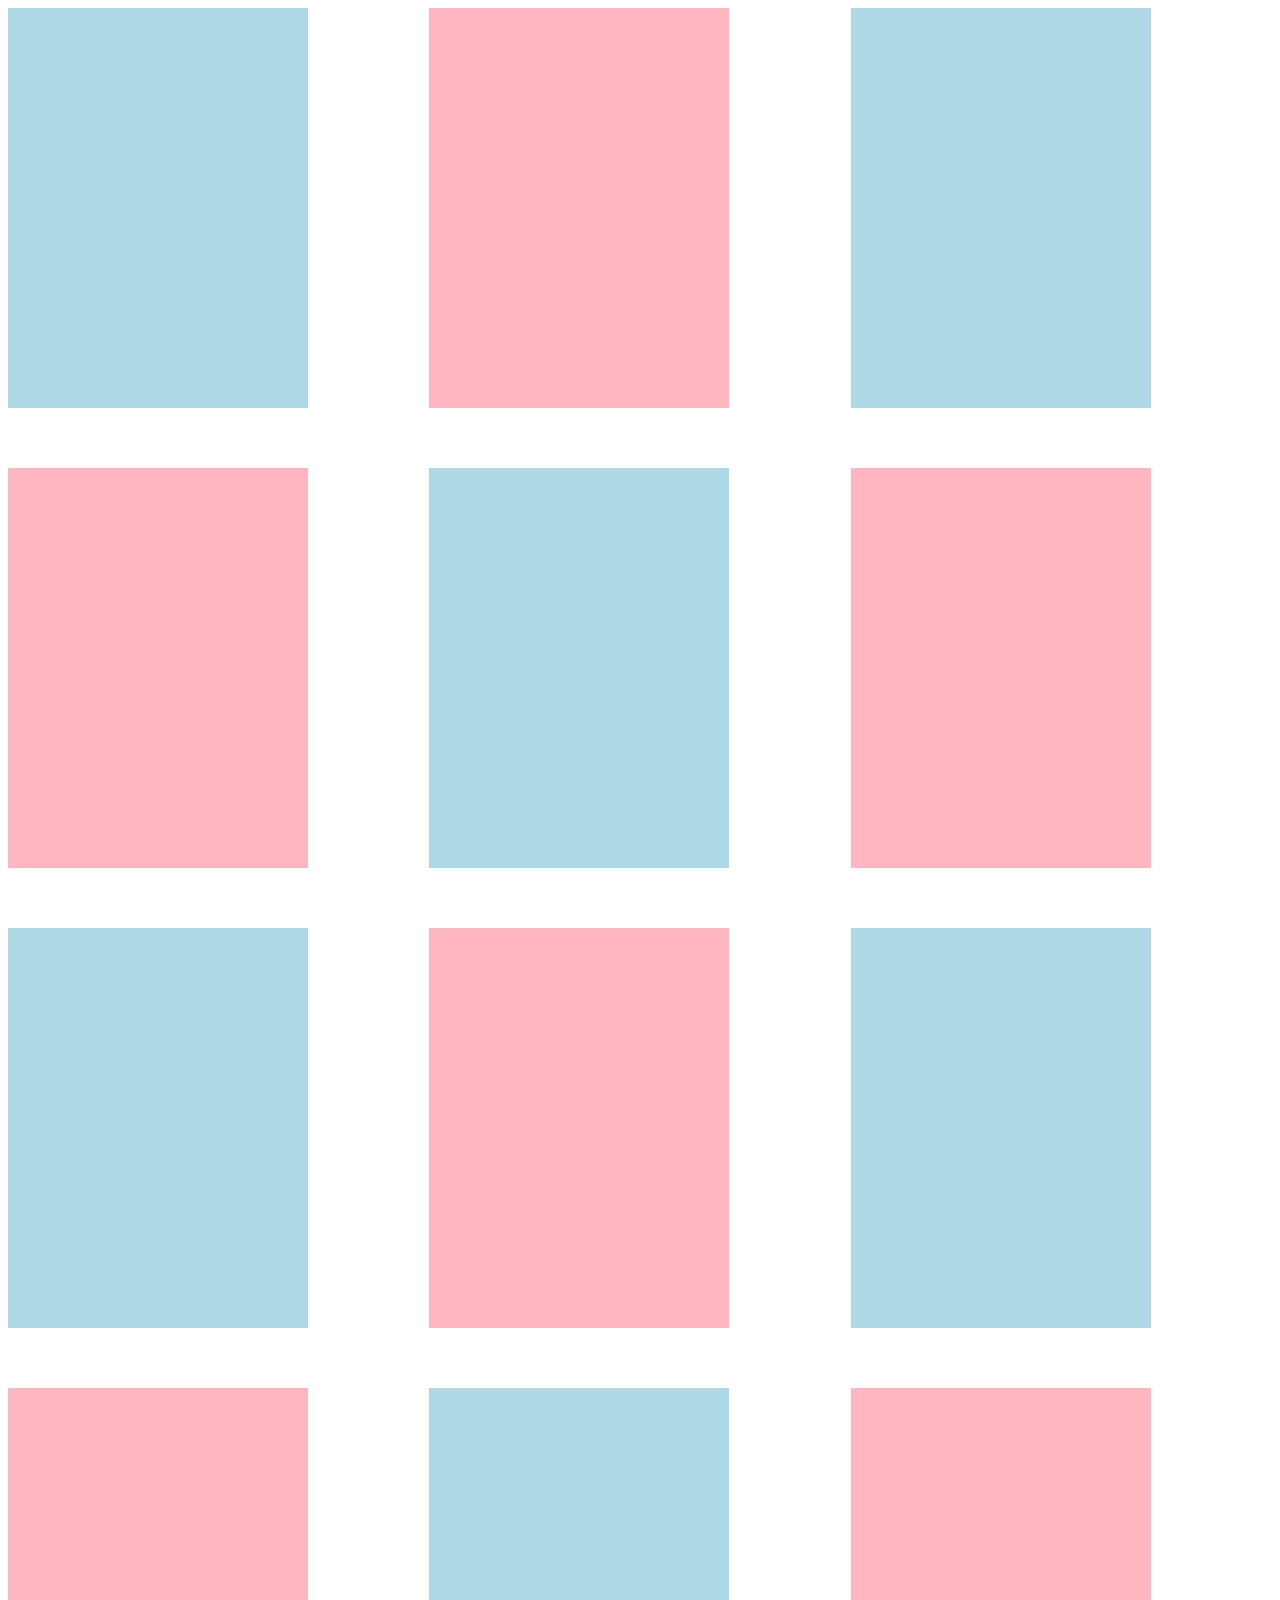
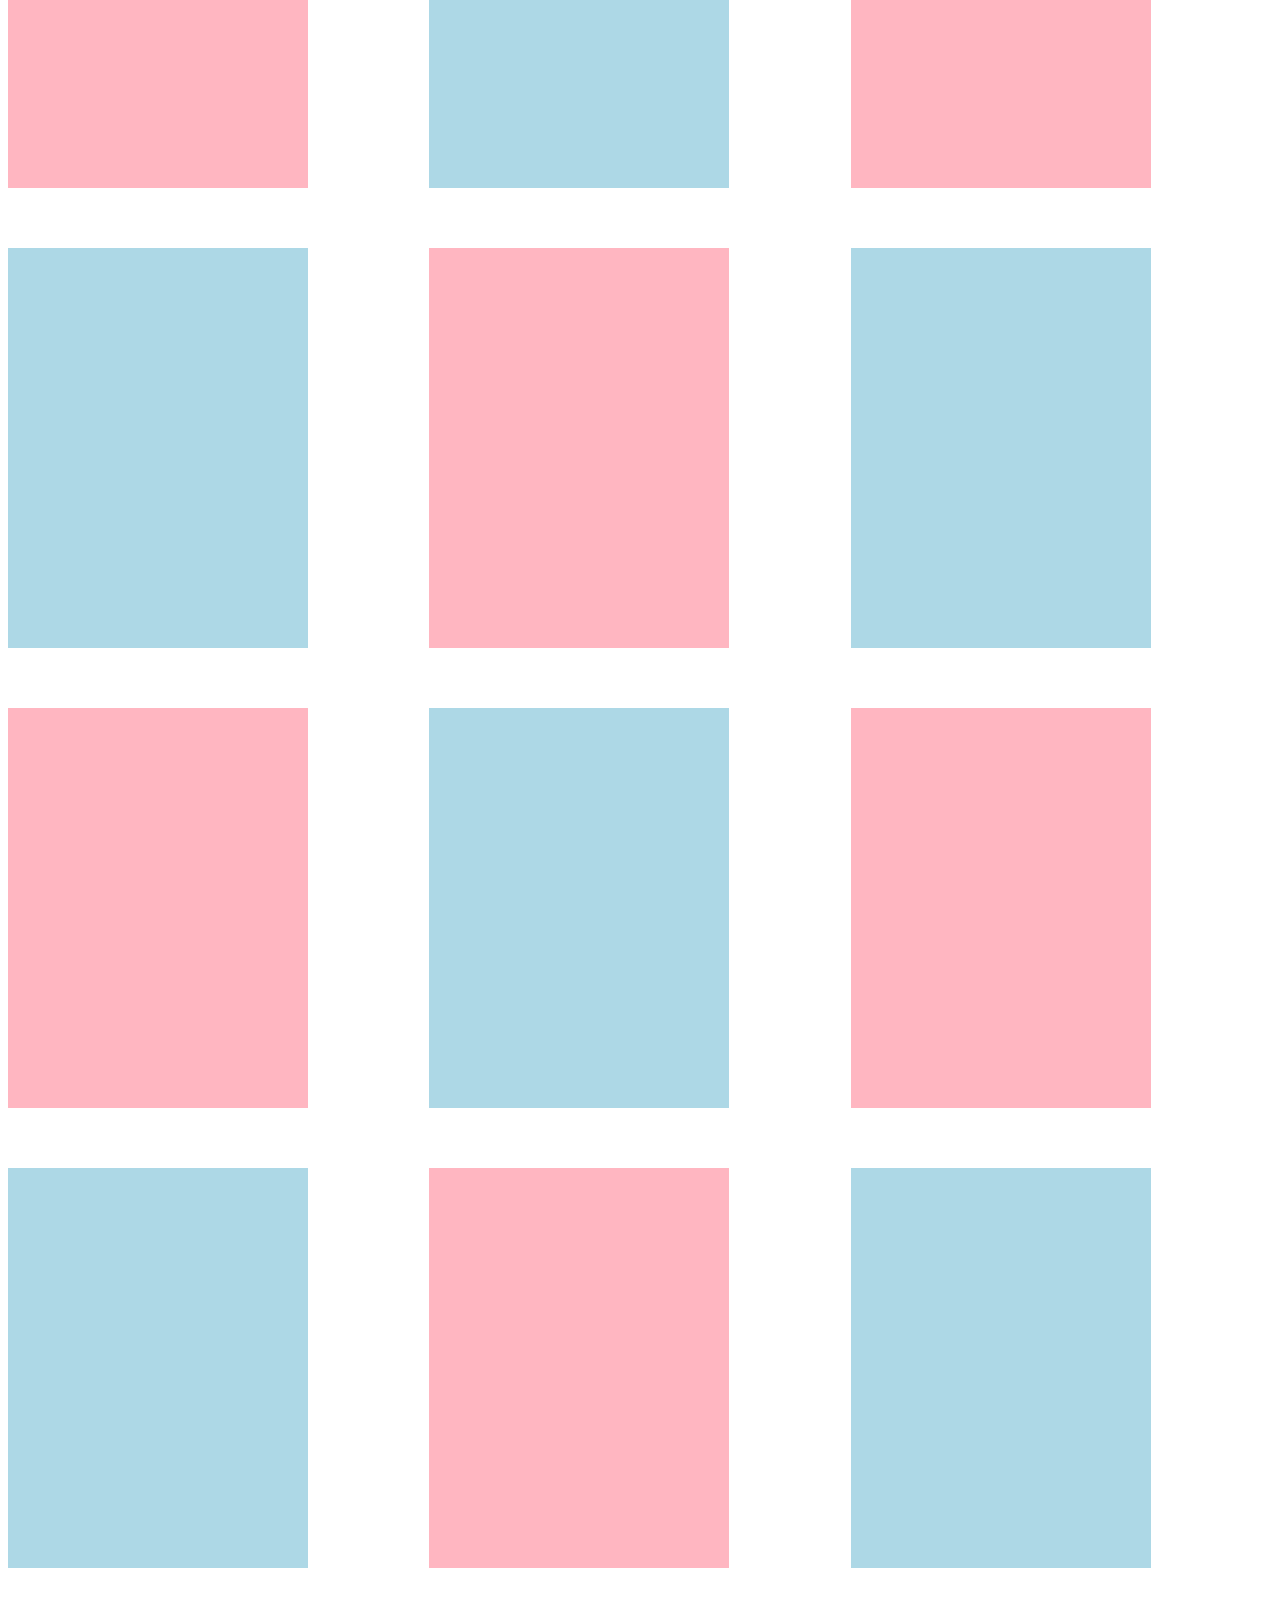
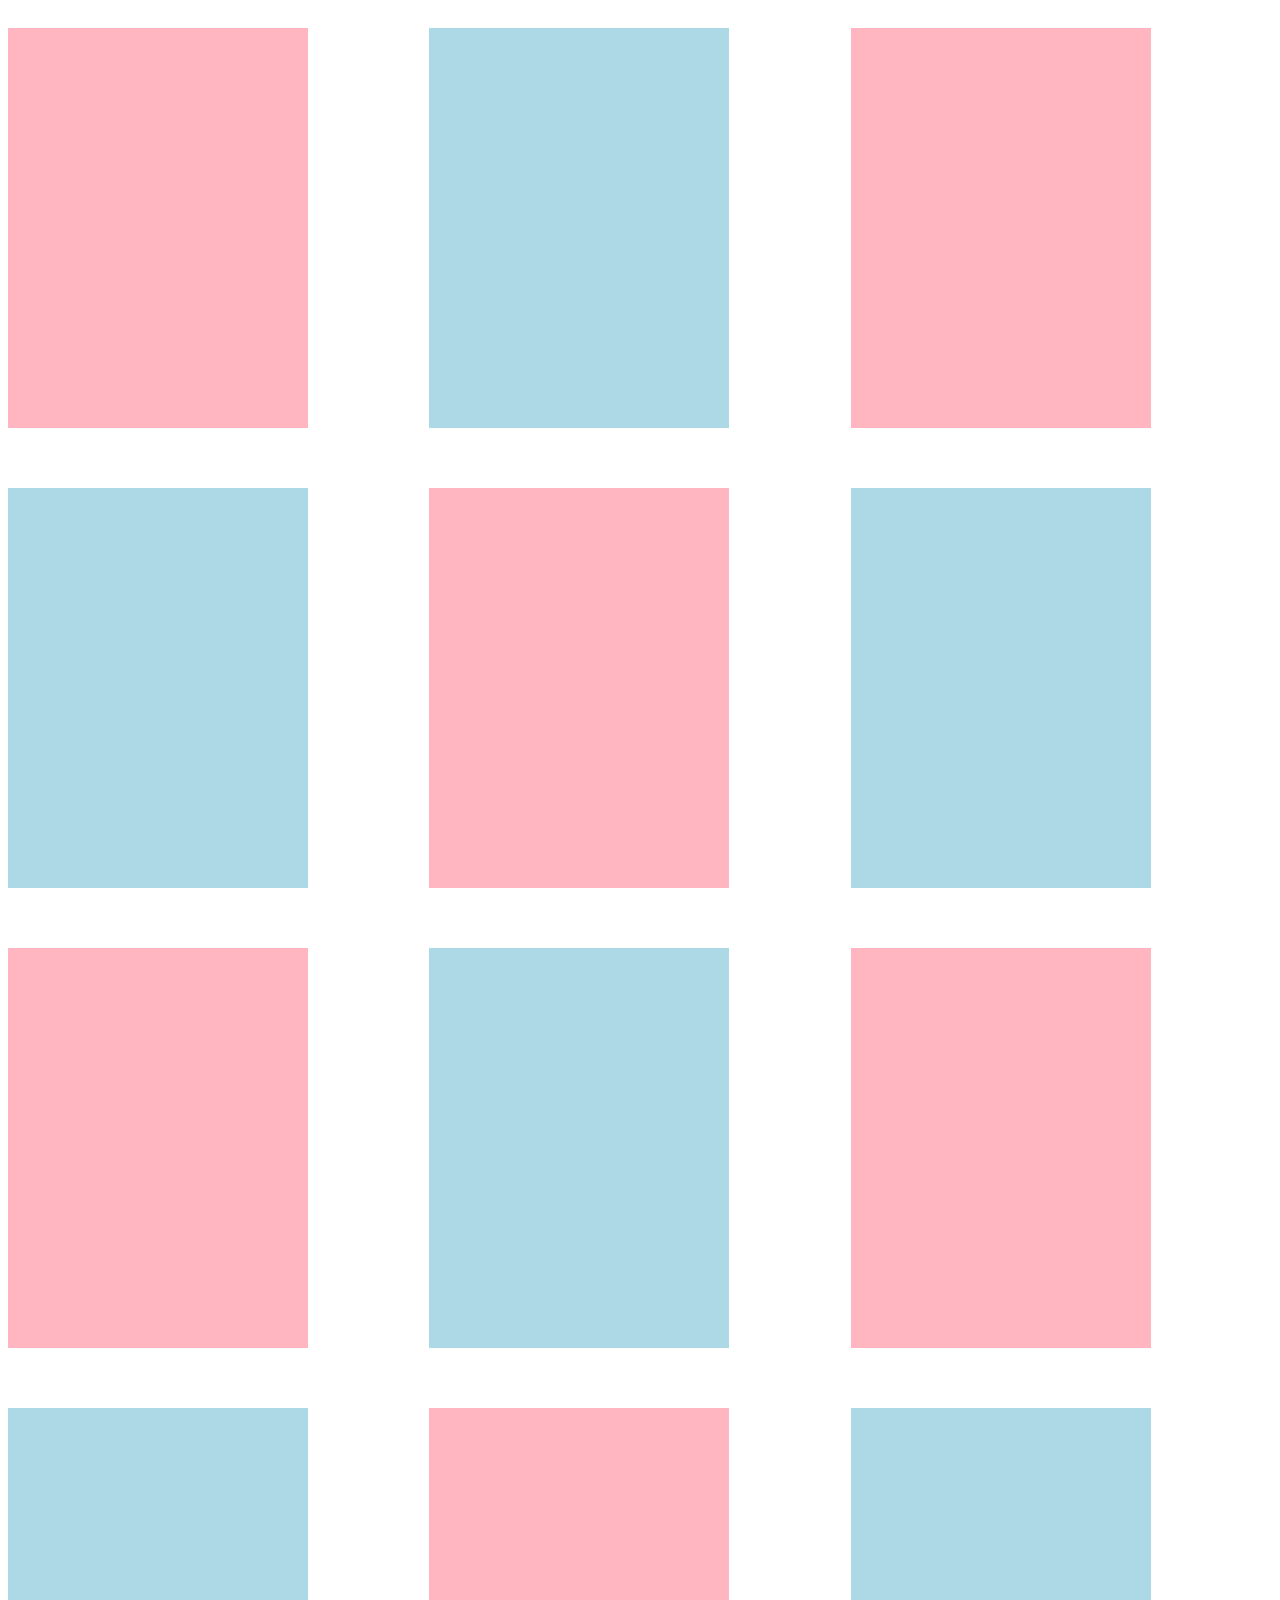
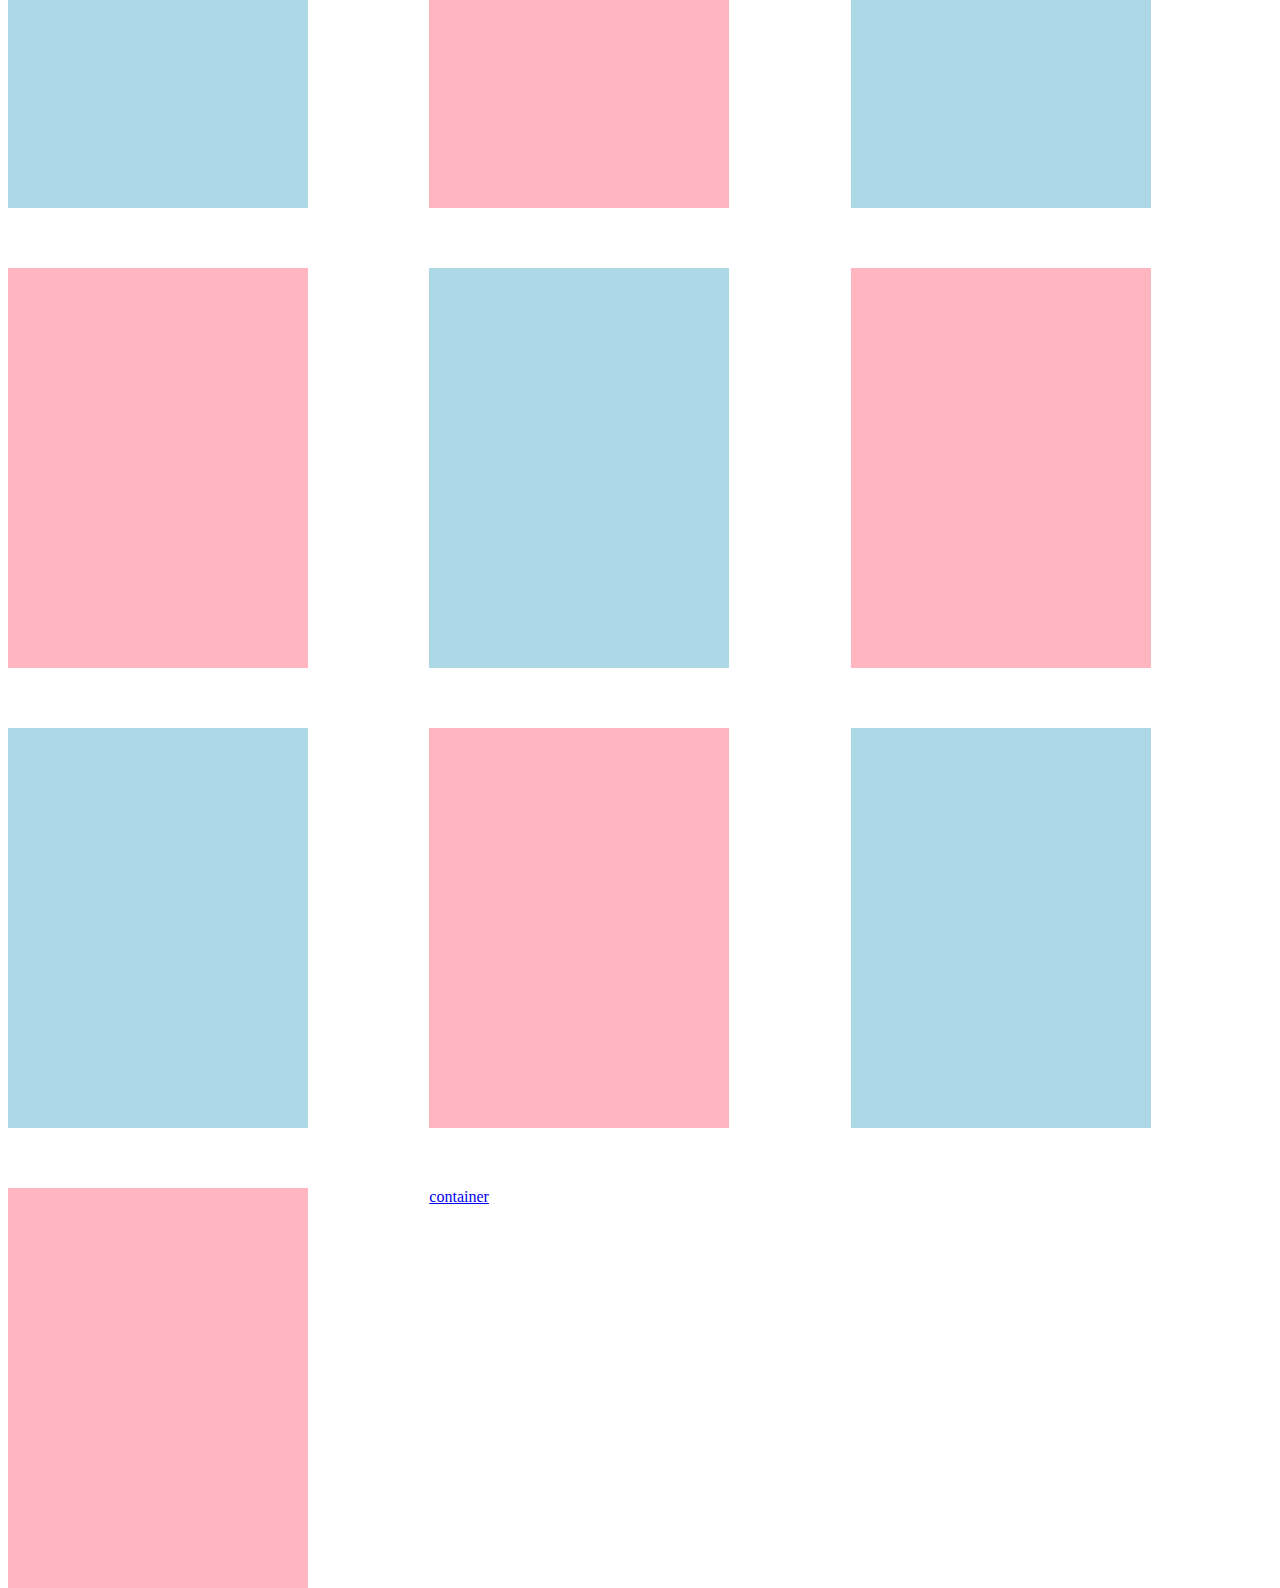
<file: ANIMATION SCROOL/index.html>
<!DOCTYPE html>
<html lang="en">
  <head>
    <meta charset="UTF-8" />
    <meta name="viewport" content="width=device-width, initial-scale=1.0" />
    <title>Animaton</title>
    <link rel="stylesheet" href="style.css" />
    <link
      rel="stylesheet"
      href="https://cdnjs.cloudflare.com/ajax/libs/animate.css/4.1.1/animate.min.css"
    />
  </head>
  <body>
    <div id="container">
      <div style="background-color: lightblue" class="block"></div>
      <div style="background-color: lightpink" class="block"></div>
      <div style="background-color: lightblue" class="block"></div>
      <div style="background-color: lightpink" class="block"></div>
      <div style="background-color: lightblue" class="block"></div>
      <div style="background-color: lightpink" class="block"></div>
      <div style="background-color: lightblue" class="block"></div>
      <div style="background-color: lightpink" class="block"></div>
      <div style="background-color: lightblue" class="block"></div>
      <div style="background-color: lightpink" class="block"></div>
      <div style="background-color: lightblue" class="block"></div>
      <div style="background-color: lightpink" class="block"></div>
      <div style="background-color: lightblue" class="block"></div>
      <div style="background-color: lightpink" class="block"></div>
      <div style="background-color: lightblue" class="block"></div>
      <div style="background-color: lightpink" class="block"></div>
      <div style="background-color: lightblue" class="block"></div>
      <div style="background-color: lightpink" class="block"></div>
      <div style="background-color: lightblue" class="block"></div>
      <div style="background-color: lightpink" class="block"></div>
      <div style="background-color: lightblue" class="block"></div>
      <div style="background-color: lightpink" class="block"></div>
      <div style="background-color: lightblue" class="block"></div>
      <div style="background-color: lightpink" class="block"></div>
      <div style="background-color: lightblue" class="block"></div>
      <div style="background-color: lightpink" class="block"></div>
      <div style="background-color: lightblue" class="block"></div>
      <div style="background-color: lightpink" class="block"></div>
      <div style="background-color: lightblue" class="block"></div>
      <div style="background-color: lightpink" class="block"></div>
      <div style="background-color: lightblue" class="block"></div>
      <div style="background-color: lightpink" class="block"></div>
      <div style="background-color: lightblue" class="block"></div>
      <div style="background-color: lightpink" class="block"></div>
      <div style="background-color: lightblue" class="block"></div>
      <div style="background-color: lightpink" class="block"></div>
      <div style="background-color: lightblue" class="block"></div>
      <div style="background-color: lightpink" class="block"></div>
      <div style="background-color: lightblue" class="block"></div>
      <div style="background-color: lightpink" class="block"></div>

      <a style="scroll-behavior: smooth" href="#container">container</a>
    </div>
  </body>
</html>
</file>
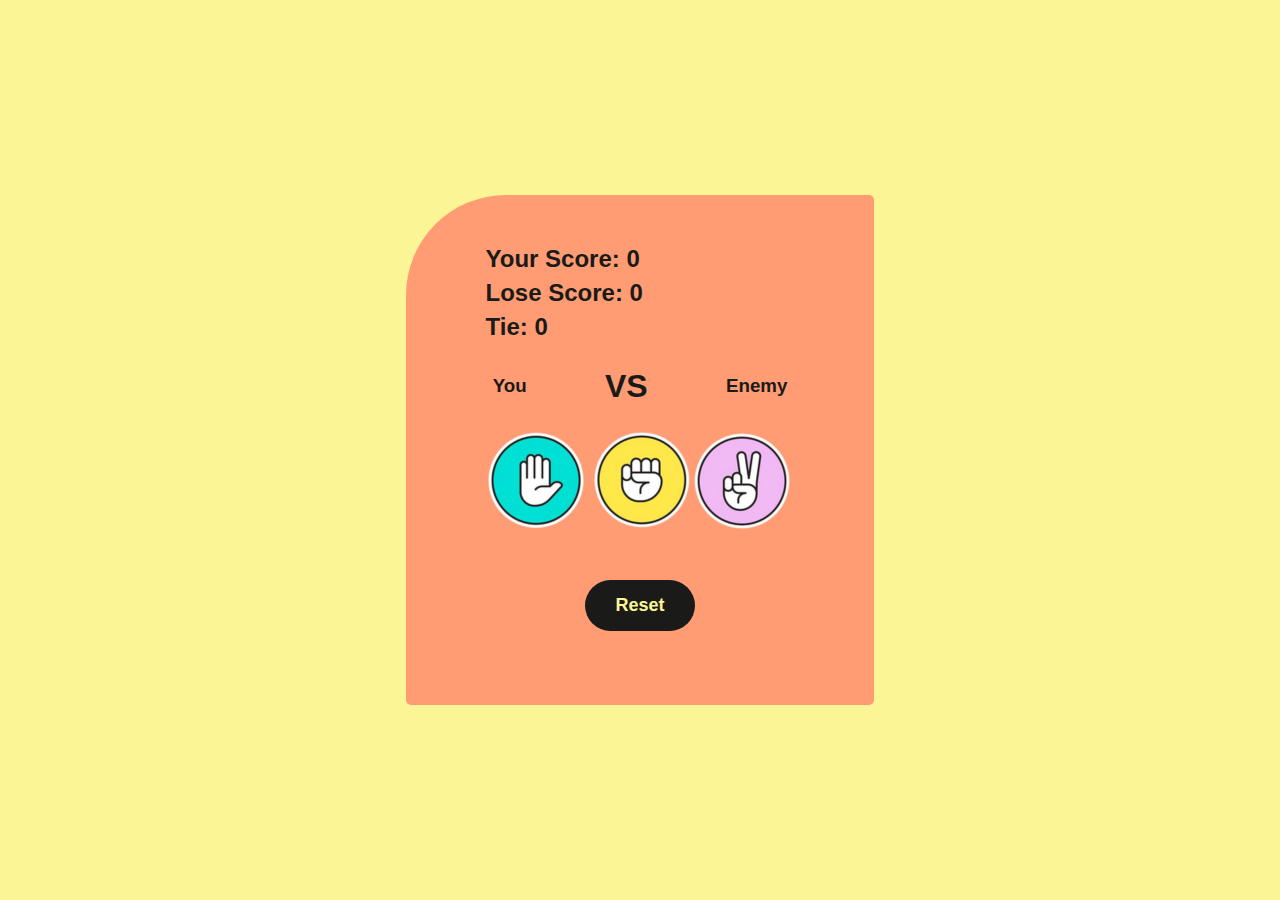
<file: RockPaperScissor/index.html>
<!DOCTYPE html>
<html lang="en">
  <head>
    <meta charset="UTF-8" />
    <meta name="viewport" content="width=device-width, initial-scale=1.0" />
    <title>Rock Paper Scissor</title>

    <!-- link css -->
    <link rel="stylesheet" href="style.css" />

    <!-- animate css cds -->
    <link
      rel="stylesheet"
      href="https://cdnjs.cloudflare.com/ajax/libs/animate.css/4.1.1/animate.min.css"
    />
  </head>
  <body>
    <div
      class="container animate__animated animate__fadeInUp animate__delay-0.1s"
    >
      <div
        id="board"
        class="animate__animated animate__fadeInUp animate__delay-0.5s"
      >
        <h2>Your Score: <span id="win">0</span></h2>
        <h2>Lose Score: <span id="lose">0</span></h2>
        <h2>Tie: <span id="tie">0</span></h2>
      </div>
      <h1 class="announce"></h1>

      <div class="enemyAndYou">
        <h3>You</h3>
        <div class="yourMove"></div>
        <h1>VS</h1>
        <div class="enemyMove"></div>

        <h3>Enemy</h3>
      </div>

      <div
        class="animate__animated animate__fadeInUp animate__delay-1s"
        class="moves"
      >
        <img id="paper" src="imges/paper.png" alt="" />
        <img id="rock" src="imges/rock.png" alt="" />
        <img id="scissor" src="imges/scissor.png" alt="" />
      </div>

      <div class="animate__animated animate__fadeInUp animate__delay-2s btn">
        <button class="reset">Reset</button>
      </div>
    </div>

    <script src="index.js"></script>
  </body>
</html>
</file>
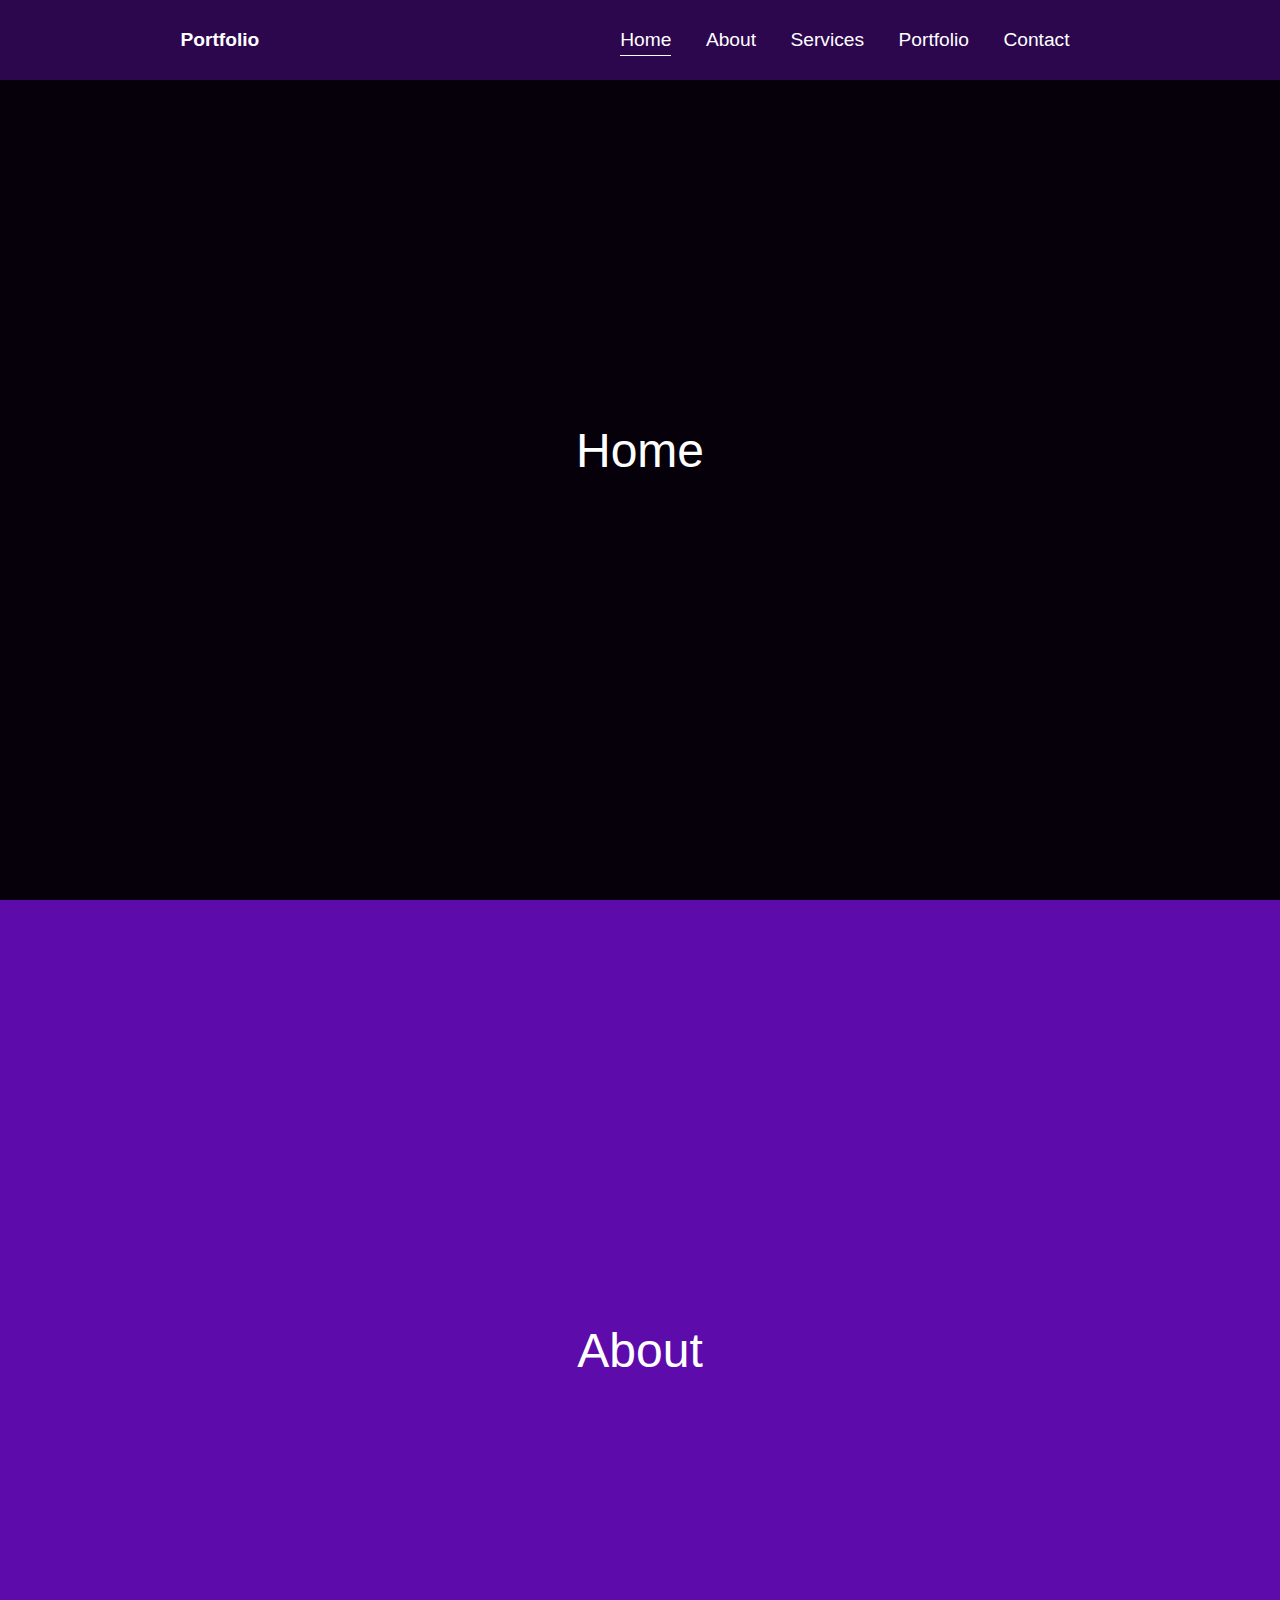
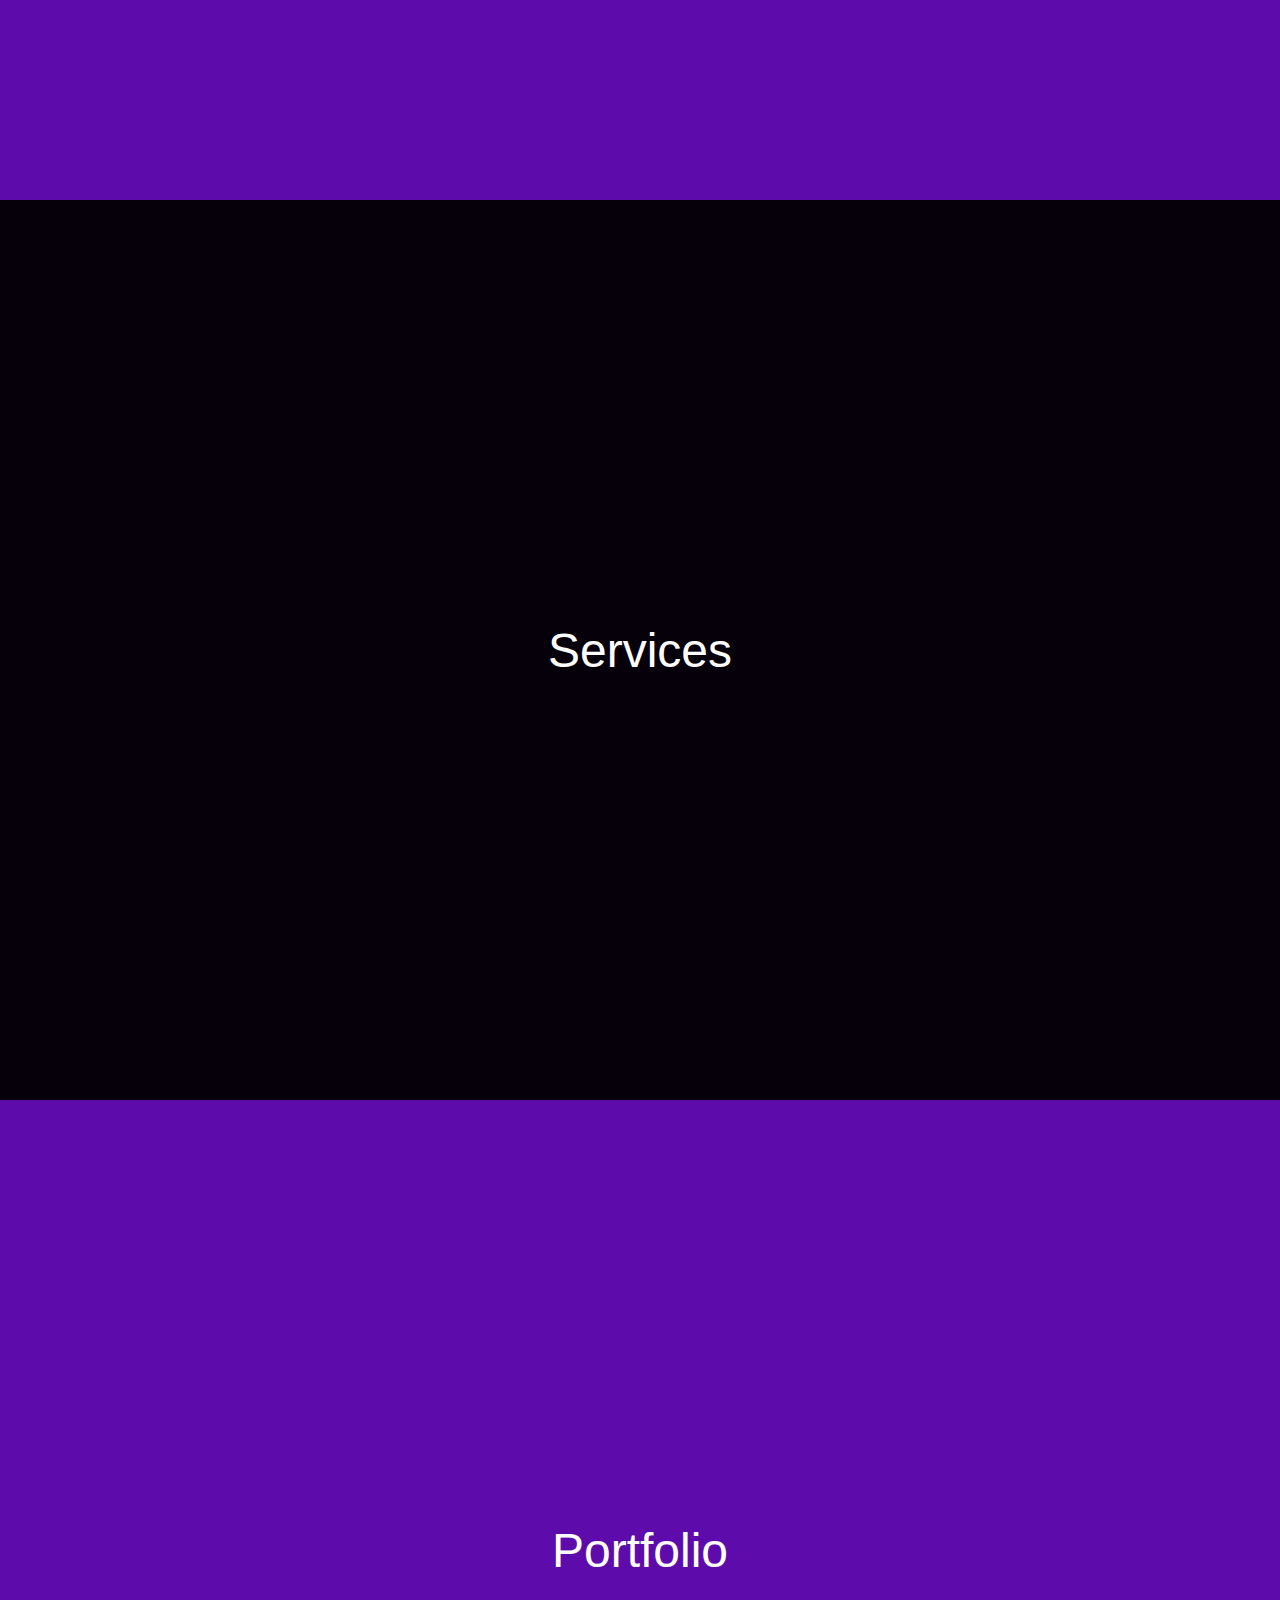
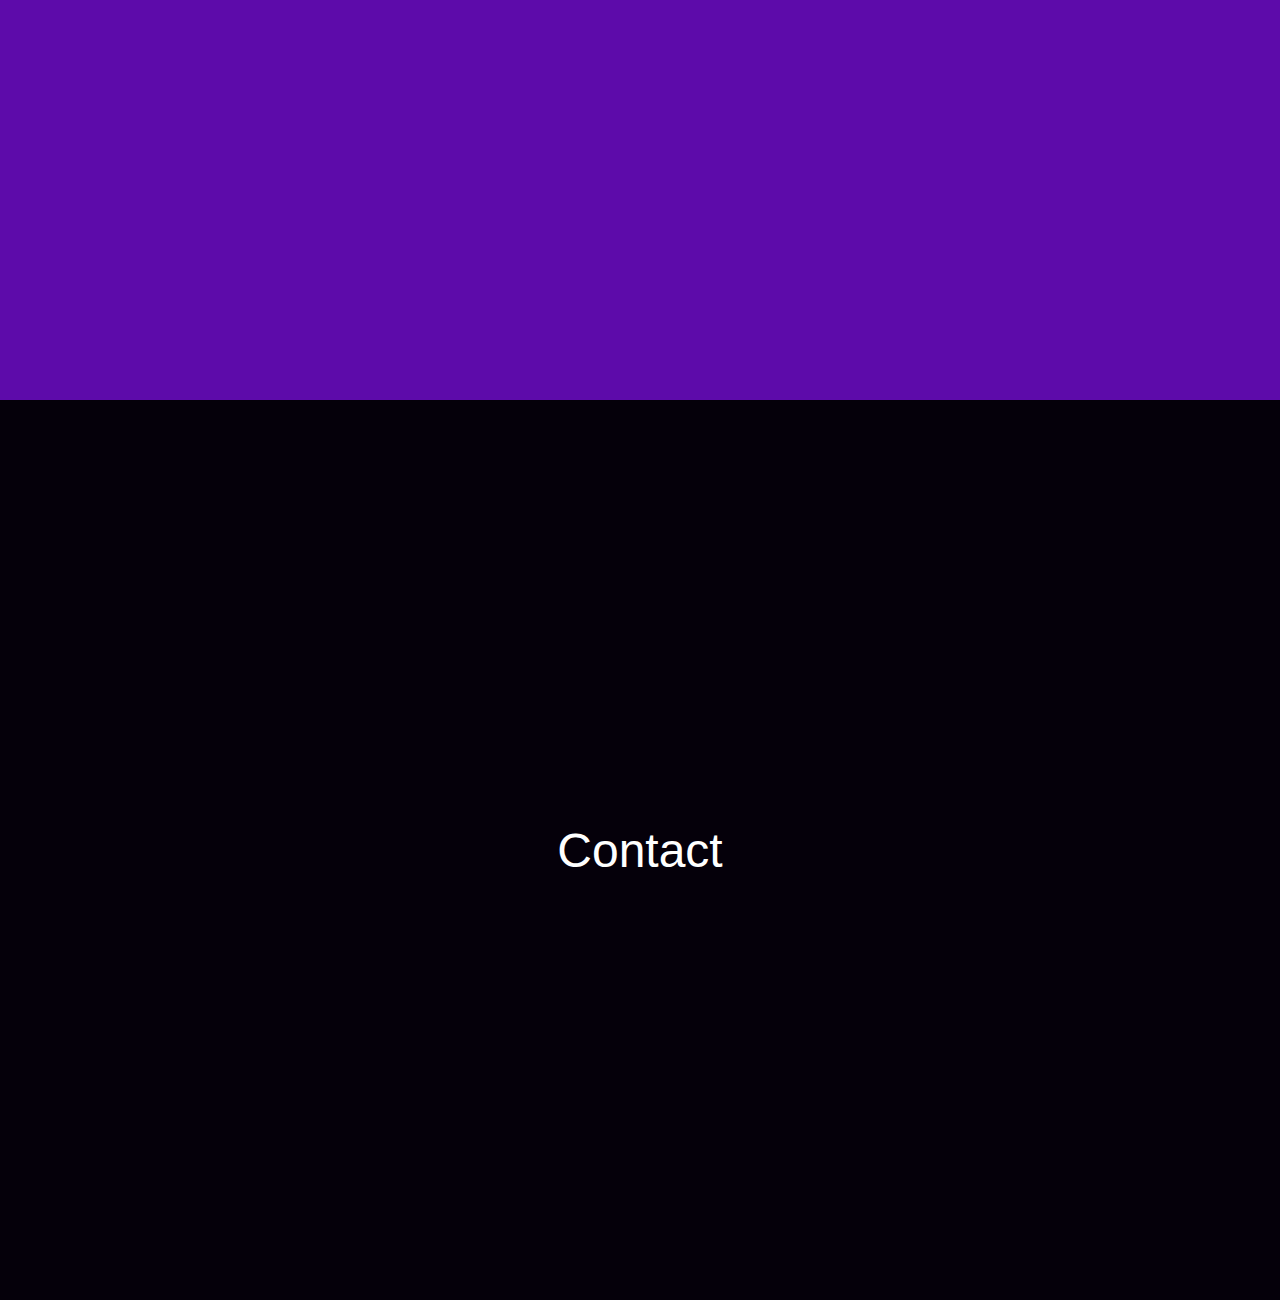
<file: scroll bar with nav/index.html>
<!DOCTYPE html>
<html lang="en">
  <head>
    <meta charset="UTF-8" />
    <meta name="viewport" content="width=device-width, initial-scale=1.0" />
    <title>PORTFOLIO</title>
    <link rel="stylesheet" href="style.css" />
    <link
      rel="stylesheet"
      href="https://cdnjs.cloudflare.com/ajax/libs/animate.css/4.1.1/animate.min.css"
    />
  </head>
  <body>
    <header>
      <a href="#" class="logo animate__animated animate__fadeInLeft"
        >Portfolio</a
      >
      <nav>
        <a href="#Home" class="animate__animated animate__fadeInLeft active"
          >Home</a
        >
        <a class="animate__animated animate__fadeInLeft" href="#About">About</a>
        <a class="animate__animated animate__fadeInLeft" href="#Services"
          >Services</a
        >
        <a class="animate__animated animate__fadeInLeft" href="#Portfolio"
          >Portfolio</a
        >
        <a class="animate__animated animate__fadeInLeft" href="#Contact"
          >Contact</a
        >
      </nav>
    </header>
    <section id="Home">Home</section>
    <section id="About">About</section>
    <section id="Services">Services</section>
    <section id="Portfolio">Portfolio</section>
    <section id="Contact">Contact</section>
    <script src="index.js"></script>
  </body>
</html>
</file>
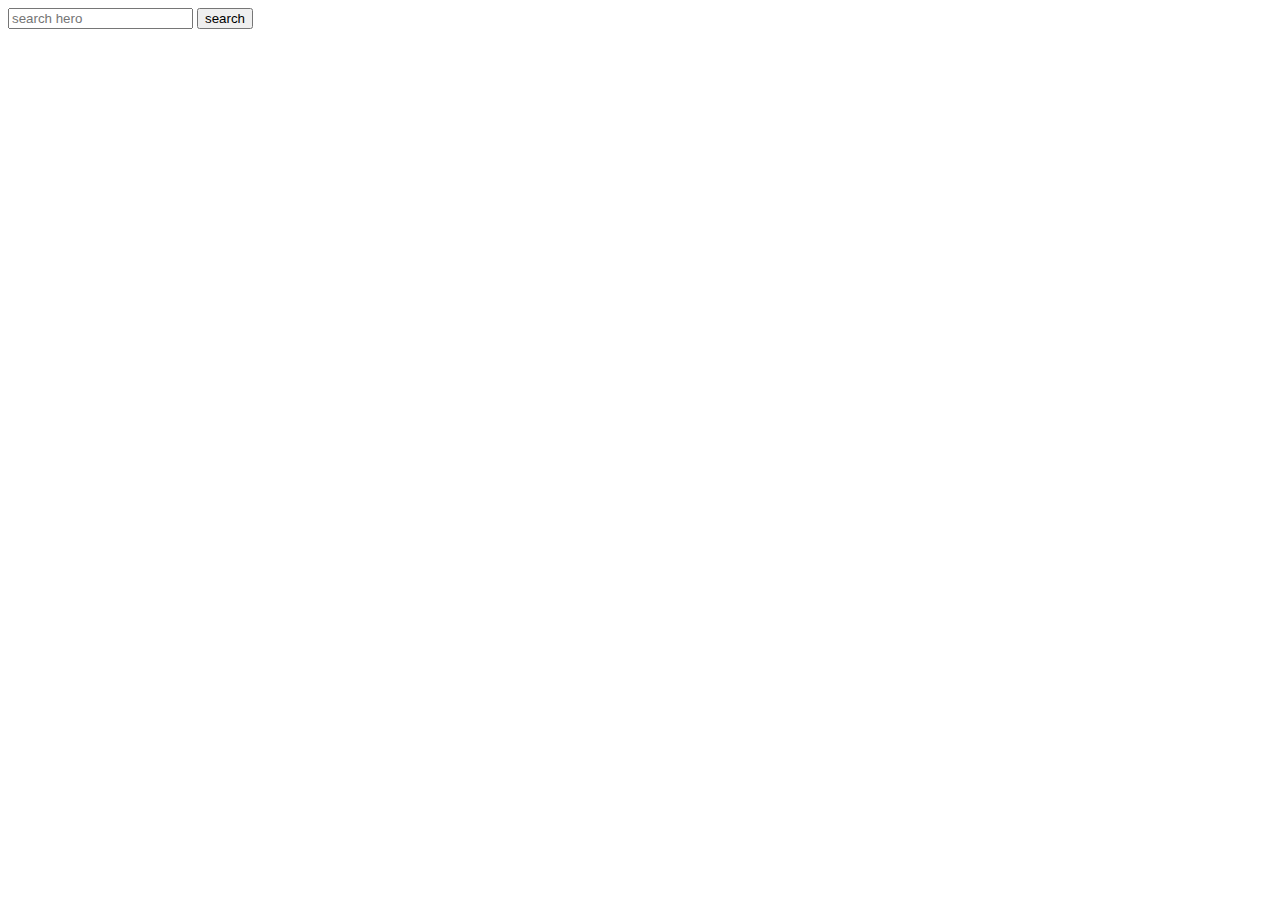
<file: SUPER HERO API/index.html>
<!DOCTYPE html>
<html lang="en">
  <head>
    <meta charset="UTF-8" />
    <meta name="viewport" content="width=device-width, initial-scale=1.0" />
    <title>Super hero api</title>
  </head>
  <body>
    <div class="heroImages"></div>
    <input id="search" type="text" placeholder="search hero" />
    <button class="getHero">search</button>
    <script src="index.js"></script>
  </body>
</html>
</file>
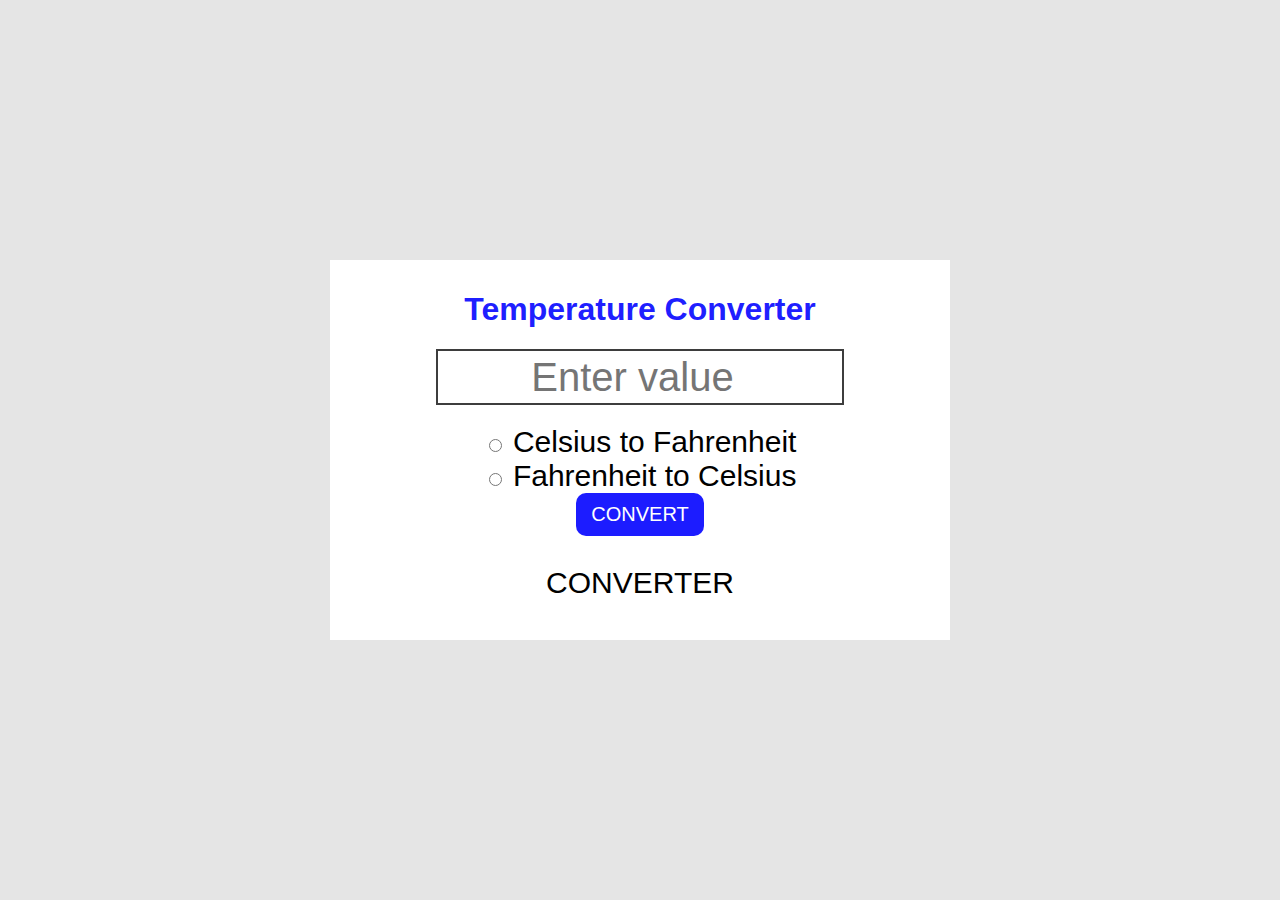
<file: TEMPERATURE CONVERTER/index.html>
<!DOCTYPE html>
<html lang="en">
  <head>
    <meta charset="UTF-8" />
    <meta name="viewport" content="width=device-width, initial-scale=1.0" />
    <title>Temperature Converter</title>
    <link rel="stylesheet" href="style.css" />
  </head>
  <body>
    <form>
      <h1>Temperature Converter</h1>
      <input id="input-number" type="number" placeholder="Enter value" /><br />

      <label for="toFarenheit">
        <input id="toFarenheit-checkedbox" name="conversion" type="radio" />
        Celsius to Fahrenheit </label
      ><br />

      <label for="toCelcius">
        <input id="toCelcius-checkedbox" name="conversion" type="radio" />
        Fahrenheit to Celsius </label
      ><br />

      <button type="button" id="btn-converter">CONVERT</button>
      <p id="p-converter">CONVERTER</p>
    </form>
    <script src="index.js"></script>
  </body>
</html>
</file>
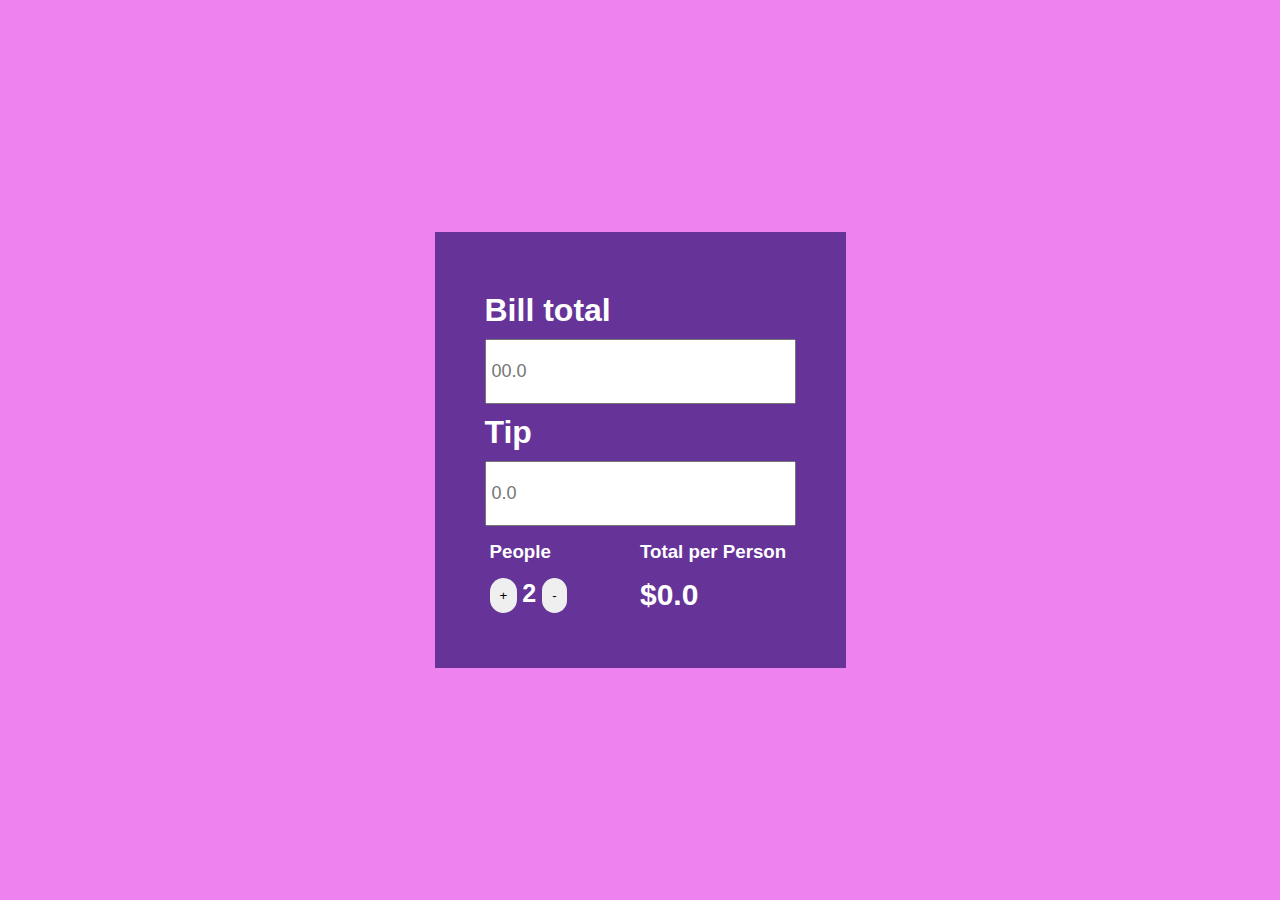
<file: TipCalculator/index.html>
<!DOCTYPE html>
<html lang="en">
  <head>
    <meta charset="UTF-8" />
    <meta name="viewport" content="width=device-width, initial-scale=1.0" />
    <title>Tip calculator</title>
    <link rel="stylesheet" href="style.css" />
  </head>
  <body>
    <section>
      <h1>Bill total</h1>
      <input id="bill" type="text" placeholder="00.0" />
      <h1>Tip</h1>
      <input id="tip" type="text" placeholder="0.0" />

      <div class="lower-section">
        <div class="left">
          <h3>People</h3>
          <div class="left-people">
            <button class="add">+</button>
            <h3 class="num">2</h3>
            <button class="minus">-</button>
          </div>
        </div>

        <div class="right">
          <h3>Total per Person</h3>
          <h2 id="total">$0.0</h2>
        </div>
      </div>
    </section>

    <script src="index.js"></script>
  </body>
</html>
</file>
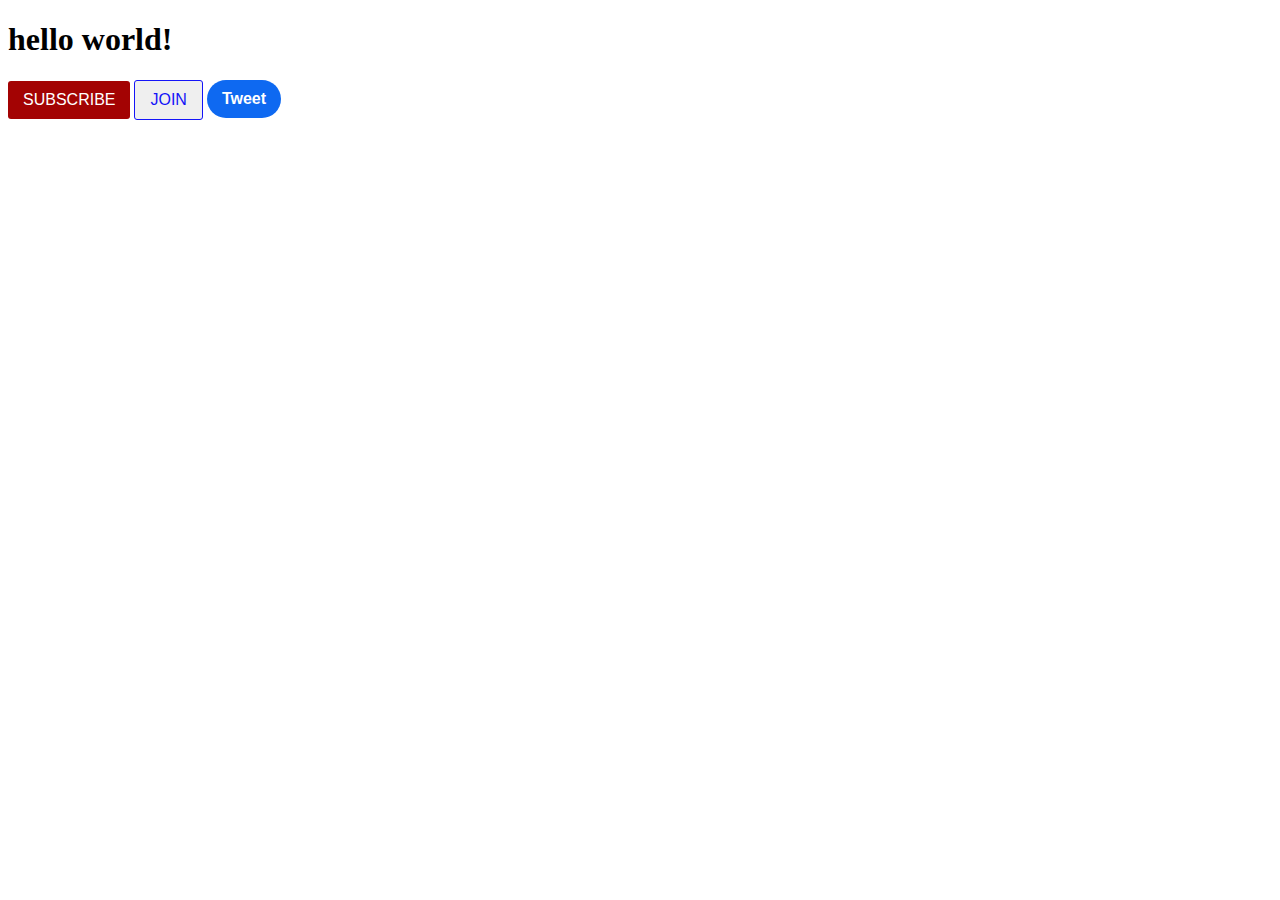
<file: HTML AND CSS/practice.html>
<!DOCTYPE html>
<html lang="en">
  <head>
    <meta charset="UTF-8" />
    <meta name="viewport" content="width=device-width, initial-scale=1.0" />
    <title>Document</title>
    <link rel="stylesheet" href="style.css" />
  </head>
  <body>
    <h1>hello world!</h1>

    <button id="subscribe-button">SUBSCRIBE</button>
    <button id="join-button">JOIN</button>
    <button id="tweet-button">Tweet</button>
  </body>
</html>
</file>
<file: ANIMATION SCROOL/style.css>
#container {
  height: 200vh;
  width: 100%;
  display: grid;

  grid-template-columns: 1fr 1fr 1fr;
  row-gap: 60px;
}

.block {
  width: 300px;
  height: 400px;
  animation: appear linear;
  animation-timeline: view();
  animation-range: entry 0% cover 40%;
}

@keyframes appear {
  from {
    opacity: 0;
    scale: 0.5;
  }

  to {
    opacity: 1;
    scale: 1;
  }
}
</file>
<file: RockPaperScissor/style.css>
* {
  margin: 0;
  padding: 0;
  box-sizing: border-box;
  font-family: Arial, Helvetica, sans-serif, Geneva, Tahoma, sans-serif;
}

:root {
  --text-color: #1a1a19;
  --backgroud-color: #fcf596;
  --semi-backgroud-color: #ff9c73;
}

body {
  background-color: var(--backgroud-color);
  width: 100%;
  height: 100vh;
  display: flex;
  align-items: center;
  justify-content: center;
}

.container {
  padding: 50px 80px;
  background-color: var(--semi-backgroud-color);
  color: var(--text-color);

  border-radius: 5px;
  border-top-left-radius: 100px;
}

#board {
  font-size: 16px;
  margin-bottom: 20px;
}

#board h2 {
  margin-bottom: 6px;
}

img {
  cursor: pointer;
  transition: all 0.3s ease;
  margin-bottom: 20px;
}

img:hover {
  transform: translate(0, -10%);
}

button {
  padding: 15px 30px;
  font-size: 18px;
  font-weight: bold;
  color: var(--backgroud-color);
  background: var(--text-color);
  border: none;
  border-radius: 50px;
  cursor: pointer;
  transition: all 0.3s ease-in-out;
  position: relative;
  overflow: hidden;
  z-index: 1;
}

button:hover {
  color: var(--text-color);
  color: var(--backgroud-color);
  transform: scale(1.1);
}

button:active {
  opacity: 0.7;
}

.enemyAndYou {
  display: flex;
  justify-content: space-around;
  align-items: center;
  margin: 20px 0;
}

.announce {
  text-align: center;
}

.btn {
  width: 100%;
  display: flex;
  align-items: center;
  justify-content: center;
  height: 100px;
}

.enemyAndYou img {
  width: 50px;
  height: 50px;
}

.enemyMove,
.yourMove {
  width: 50px;
  height: 50px;
}
</file>
<file: scroll bar with nav/style.css>
* {
  margin: 0;
  padding: 0;
  box-sizing: border-box;
  scroll-behavior: smooth;
  font-family: Verdana, Geneva, Tahoma, sans-serif;
}

body {
  background-color: rgb(5, 0, 10);
}

header {
  background-color: rgb(44, 7, 78);
  height: 5rem;
  display: flex;
  align-items: center;
  justify-content: space-around;
  font-style: none;
  text-decoration: none;
  position: fixed;
  width: 100%;
}

a {
  text-decoration: none;
  color: white;
}

.logo {
  font-size: 1.2rem;
  font-weight: bold;
}

nav a {
  margin-right: 30px;
  font-size: 1.2rem;
  transition: all 0.15s;
}

nav a:hover,
nav a.active {
  border-bottom: 1px solid white;
  padding-bottom: 5px;
  transform: scale(2, 3);
}

section {
  height: 100vh;
  display: flex;
  justify-content: center;
  align-items: center;
  color: white;
  font-size: 3rem;
}

section:nth-child(odd) {
  background-color: rgb(93, 11, 170);
}
</file>
<file: TEMPERATURE CONVERTER/style.css>
body {
  margin: 0;
  padding: 0;
  font-family: Arial, Helvetica, sans-serif;
  background-color: rgba(0, 0, 0, 0.1);
  display: flex;
  height: 100vh;
  justify-content: center;
  align-items: center;
}

h1 {
  color: hsla(240, 100%, 50%, 0.89);
}

form {
  background-color: white;
  text-align: center;
  width: 600px;
  padding: 10px;
}

#input-number {
  border: 2px solid hsla(0, 0%, 0%, 0.76);
  height: 50px;
  width: 400px;
  text-align: center;
  font-size: 40px;
  margin-bottom: 20px;
}

label {
  font-size: 30px;
  margin-bottom: 10px;
}

#toCelcius {
  margin-bottom: 20px;
}

#btn-converter {
  padding: 10px 15px;
  font-size: 20px;
  border: none;
  background-color: hsla(240, 100%, 50%, 0.89);
  color: white;
  border-radius: 10px;
  cursor: pointer;
  animation: all 0.4s;
}

#btn-converter:hover {
  background-color: hsl(240, 100%, 50%);
}

#p-converter {
  font-size: 30px;
}
</file>
<file: TipCalculator/style.css>
* {
  margin: 0;
  padding: 0;
  box-sizing: border-box;
  font-family: Verdana, Geneva, Tahoma, sans-serif;
}
body {
  background-color: violet;
  display: flex;
  justify-content: center;
  align-items: center;
  height: 100vh;
  width: 100%;
}
section {
  background-color: rebeccapurple;
  padding: 50px;
}

section h1 {
  color: white;
  margin: 10px 0;
}

section input {
  padding: 20px 70px 20px 5px;
  font-size: 18px;
}

.lower-section {
  display: grid;
  grid-template-columns: 1fr 1fr;
  margin-top: 15px;
}

.left {
  display: flex;
  flex-direction: column;
}

.left h3 {
  color: white;
  margin-bottom: 10px;
}

.left-people {
  display: flex;
  align-items: center;
}

.add,
.minus {
  padding: 10px;
  border-radius: 100px;
  border: none;
  cursor: pointer;
}

.add {
  margin-right: 5px;
}

.left {
  margin-left: 5px;
}

.num {
  text-align: center;
  font-size: 25px;
  margin-top: 6px;
  margin-right: 6px;
}

.right {
  color: white;
}

#total {
  margin-top: 15px;
  font-size: 30px;
}
</file>
<file: HTML AND CSS/style.css>
#subscribe-button {
  background-color: rgb(163, 3, 3);
  padding: 10px 15px;
  border: none;
  color: white;
  border-radius: 3px;
  font-size: 16px;
  cursor: pointer;
  transition: all 0.15s;
}

#subscribe-button:hover {
  opacity: 0.9;
}

#subscribe-button:active {
  opacity: 0.7;
  content: "SUBSCRIBE";
}

#join-button {
  color: rgb(20, 20, 248);
  padding: 10px 15px;
  font-size: 16px;
  border: 1px solid rgb(20, 20, 248);
  border-radius: 3px;
  cursor: pointer;
  transition: all 0.15s;
}

#join-button:hover {
  background-color: rgb(20, 20, 248);
  color: white;
}

#join-button:active {
  opacity: 0.7;
}

#tweet-button {
  background-color: rgb(14, 105, 241);
  border: none;
  color: white;
  padding: 10px 15px;
  font-weight: bold;
  font-size: 16px;
  border-radius: 50px;
  transition: all 0.15s;
  vertical-align: top;
}

#tweet-button:hover {
  box-shadow: 0px 5px 10px rgb(109, 109, 109);
}

#tweet-button:active {
  opacity: 0.7;
}
</file>
